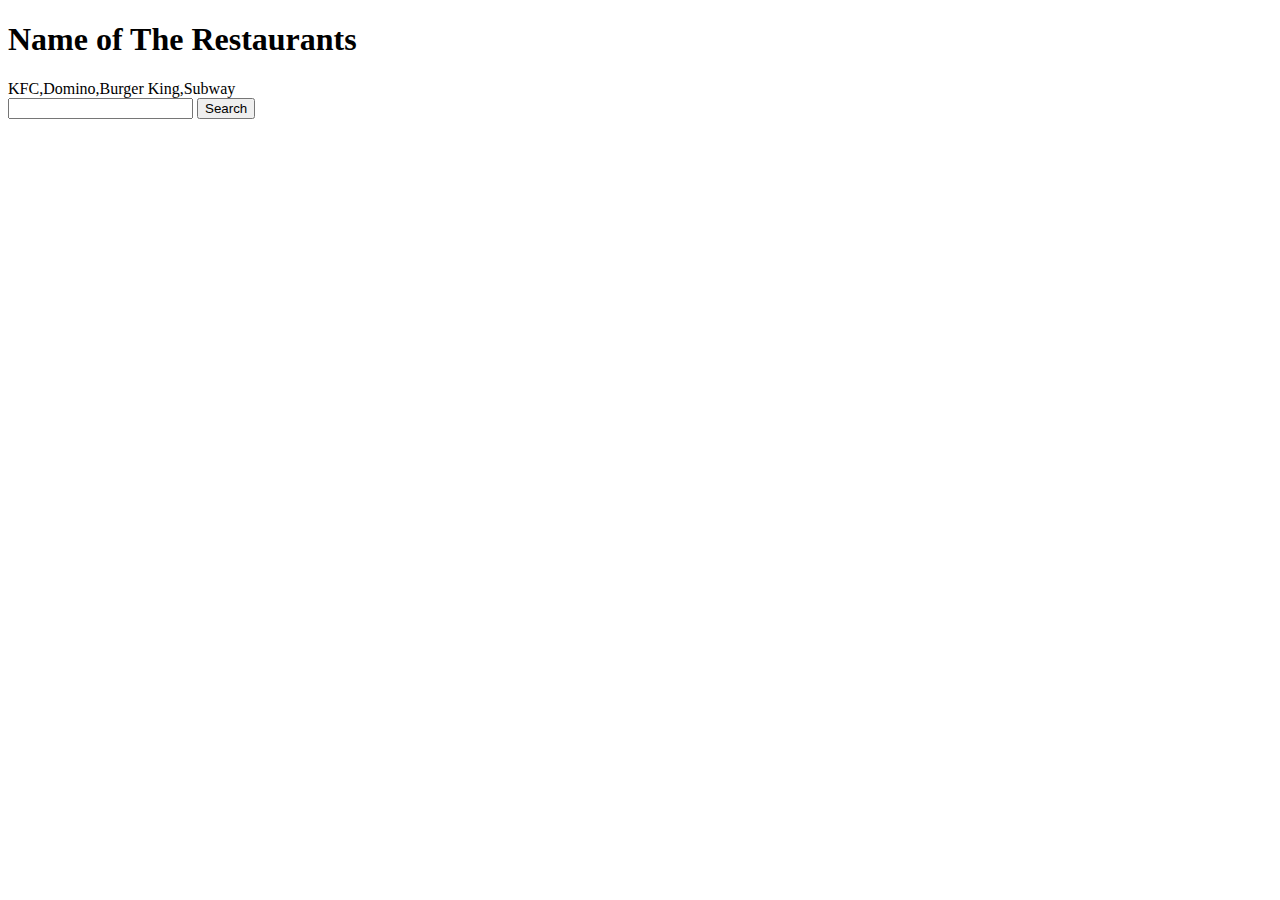
<file: Interaction With JS/index.html>
<!DOCTYPE html>
<html lang="en">
<head>
    <meta charset="UTF-8">
    <meta http-equiv="X-UA-Compatible" content="IE=edge">
    <meta name="viewport" content="width=device-width, initial-scale=1.0">
    <title>Document</title>
</head>
<body>
    <div class="restaurantNames">
        <h1>Name of The Restaurants</h1>
        <span id="restName"></span>
    </div>

    <div class="search">
        
        <input type="text" id="searchit">
        <button onclick="searchFunction()">Search</button>

    </div>
    
    <span id="details"></span>
    
    <script src="index.js"></script>
</body>
</html>
</file>
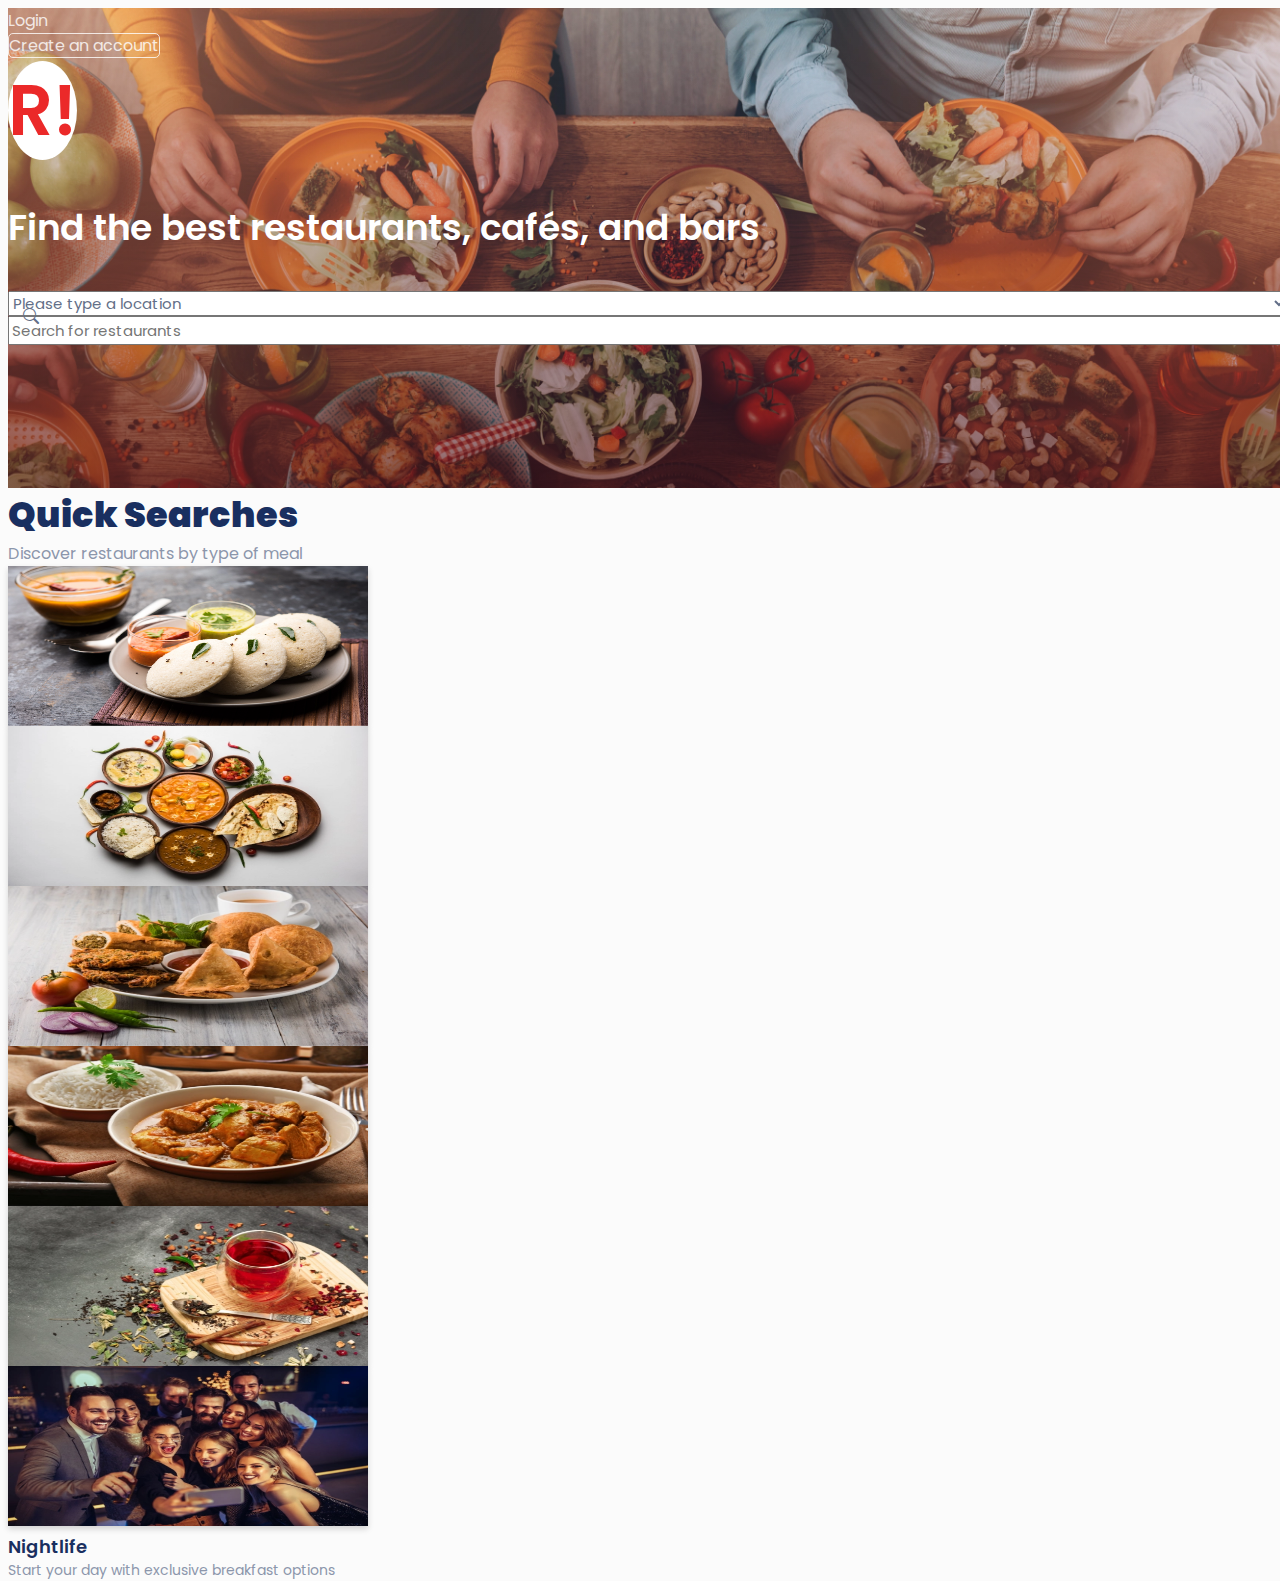
<file: Responsive Restaurant Website frontend/index.html>
<!DOCTYPE html>
<html lang="en">

<head>
    <meta charset="UTF-8">
    <meta http-equiv="X-UA-Compatible" content="IE=edge">
    <meta name="viewport" content="width=device-width, initial-scale=1.0">
    <title>Responsive Restaurant Home Page</title>

    <link href="https://cdn.jsdelivr.net/npm/bootstrap@5.1.3/dist/css/bootstrap.min.css" rel="stylesheet"
        integrity="sha384-1BmE4kWBq78iYhFldvKuhfTAU6auU8tT94WrHftjDbrCEXSU1oBoqyl2QvZ6jIW3" crossorigin="anonymous">
    <!-- bootstrap css -->
    <link href='https://fonts.googleapis.com/css?family=Poppins' rel='stylesheet'>
    <!-- custom style sheet -->
    <link rel="stylesheet" href="index.css">
    <!-- bootstrap icon -->
    <link rel="stylesheet" href="https://cdn.jsdelivr.net/npm/bootstrap-icons@1.8.1/font/bootstrap-icons.css">
</head>

<body>
    <!-- Header -->
    <div class="container-fluid header">
        <div class="row pt-4 login-row">
            <div class="col-md-6 col-lg-7 col-xl-8"></div>
            <div class="col-md-2 col-lg-2 col-xl-2 text-end">
                <a href="#" class="login">Login</a>
            </div>
            <div class="col-md-4 col-lg-3 col-xl-2 text-start">
                <a href="#" class="createaccount p-2">Create an account</a>
            </div>
        </div>


        <div class="row pt-4 text-center mx-auto">
            <div class="col-12 ">
                <p class="px-4 py-3 px-md-4 py-md-2 logo">R!</p>
            </div>
        </div>

        <div class="row text-center pt-4 mx-auto">
            <div class="col-12">
                <p class="restaurant-title">Find the best restaurants, cafés, and bars</p>
            </div>
        </div>

        <div class="row mx-auto text-center pt-4 ">
            <div class="col-12 col-sm-12 col-md-1 col-lg-2 col-xl-2"></div>
            <div class="col-12 col-sm-12 col-md-4 col-lg-3 col-xl-3 mb-4">
                <div class="locationSelector">
                    <select class="locationDropdown px-2 py-3">
                        <option value="0" selected disabled>Please type a location</option>
                        <option value="1">Sarjapura,Bangalore</option>
                        <option value="1">HSR Layout,Bangalore</option>
                        <option value="1">Kormangala,Bangalore</option>
                        <option value="1">Bannerghata Road,Bangalore</option>
                    </select>
                </div>
            </div>
            <div class="col-12 col-sm-12 col-md-6 col-lg-5 col-xl-5">
                <div class="search-res">
                    <input class="resinput ps-5 py-3" type="text" placeholder="Search for restaurants" />
                    <div class="search-icon">
                        <i class="bi bi-search"></i>
                    </div>
                </div>
            </div>
            <div class="col-12 col-sm-12 col-md-1 col-lg-2 col-xl-2"></div>
        </div>
    </div><!-- Header Ending -->

    <!--Menu items -->
    <div class="container mb-5">
        <div class="quick-searches mt-5 ms-4">Quick Searches</div>
        <div class="qs-subtitle mt-3 ms-4">Discover restaurants by type of meal</div>

        <div class="row mt-3">

            <div class="card col-12 col-sm-12 col-md-6 col-lg-6 col-xl-4 col-xxl-4 my-3 mx-auto text-center">
                <div class="row">
                    <div class=" col-6 px-0 mx-0">
                        <img src="images/breakfast.png" class="card-img" />
                    </div>
                    <div class="col-6 px-3 py-3">
                        <div class="card-title">Breakfast</div>
                        <div class="card-description">Start your day with
                            exclusive breakfast
                            options</div>
                    </div>
                </div>
            </div>

            <div class="card col-12 col-sm-12 col-md-6 col-lg-6 col-xl-4 col-xxl-4 my-3 mx-auto text-center">
                <div class="row">
                    <div class=" col-6 px-0 mx-0">
                        <img src="images/lunch.png" class="card-img" />
                    </div>
                    <div class="col-6 px-3 py-3">
                        <div class="card-title">Lunch</div>
                        <div class="card-description">Start your day with
                            exclusive breakfast
                            options</div>
                    </div>
                </div>
            </div>

            <div class="card col-12 col-sm-12 col-md-6 col-lg-6 col-xl-4 col-xxl-4 my-3 mx-auto text-center">
                <div class="row">
                    <div class=" col-6 px-0 mx-0">
                        <img src="images/snacks.png" class="card-img" />
                    </div>
                    <div class="col-6 px-3 py-3">
                        <div class="card-title">Snacks</div>
                        <div class="card-description">Start your day with
                            exclusive breakfast
                            options</div>
                    </div>
                </div>
            </div>

            <div class="card col-12 col-sm-12 col-md-6 col-lg-6 col-xl-4 col-xxl-4 my-3 mx-auto text-center">
                <div class="row">
                    <div class=" col-6 px-0 mx-0">
                        <img src="images/dinner.png" class="card-img" />
                    </div>
                    <div class="col-6 px-3 py-3">
                        <div class="card-title">Dinner</div>
                        <div class="card-description">Start your day with
                            exclusive breakfast
                            options</div>
                    </div>
                </div>
            </div>

            <div class="card col-12 col-sm-12 col-md-6 col-lg-6 col-xl-4 col-xxl-4 my-3 mx-auto text-center">
                <div class="row">
                    <div class=" col-6 px-0 mx-0">
                        <img src="images/drinks.png" class="card-img" />
                    </div>
                    <div class="col-6 px-3 py-3">
                        <div class="card-title">Drinks</div>
                        <div class="card-description">Start your day with
                            exclusive breakfast
                            options</div>
                    </div>
                </div>
            </div>

            <div class="card col-12 col-sm-12 col-md-6 col-lg-6 col-xl-4 col-xxl-4 my-3 mx-auto text-center">
                <div class="row">
                    <div class=" col-6 px-0 mx-0">
                        <img src="images/nightlife.png" class="card-img" />
                    </div>
                    <div class="col-6 px-3 py-3">
                        <div class="card-title">Nightlife</div>
                        <div class="card-description">Start your day with
                            exclusive breakfast
                            options</div>
                    </div>
                </div>
            </div>

        </div>
    </div>

    <script src="https://cdn.jsdelivr.net/npm/bootstrap@5.1.3/dist/js/bootstrap.bundle.min.js"
        integrity="sha384-ka7Sk0Gln4gmtz2MlQnikT1wXgYsOg+OMhuP+IlRH9sENBO0LRn5q+8nbTov4+1p"
        crossorigin="anonymous"></script>
</body>

</html>
</file>
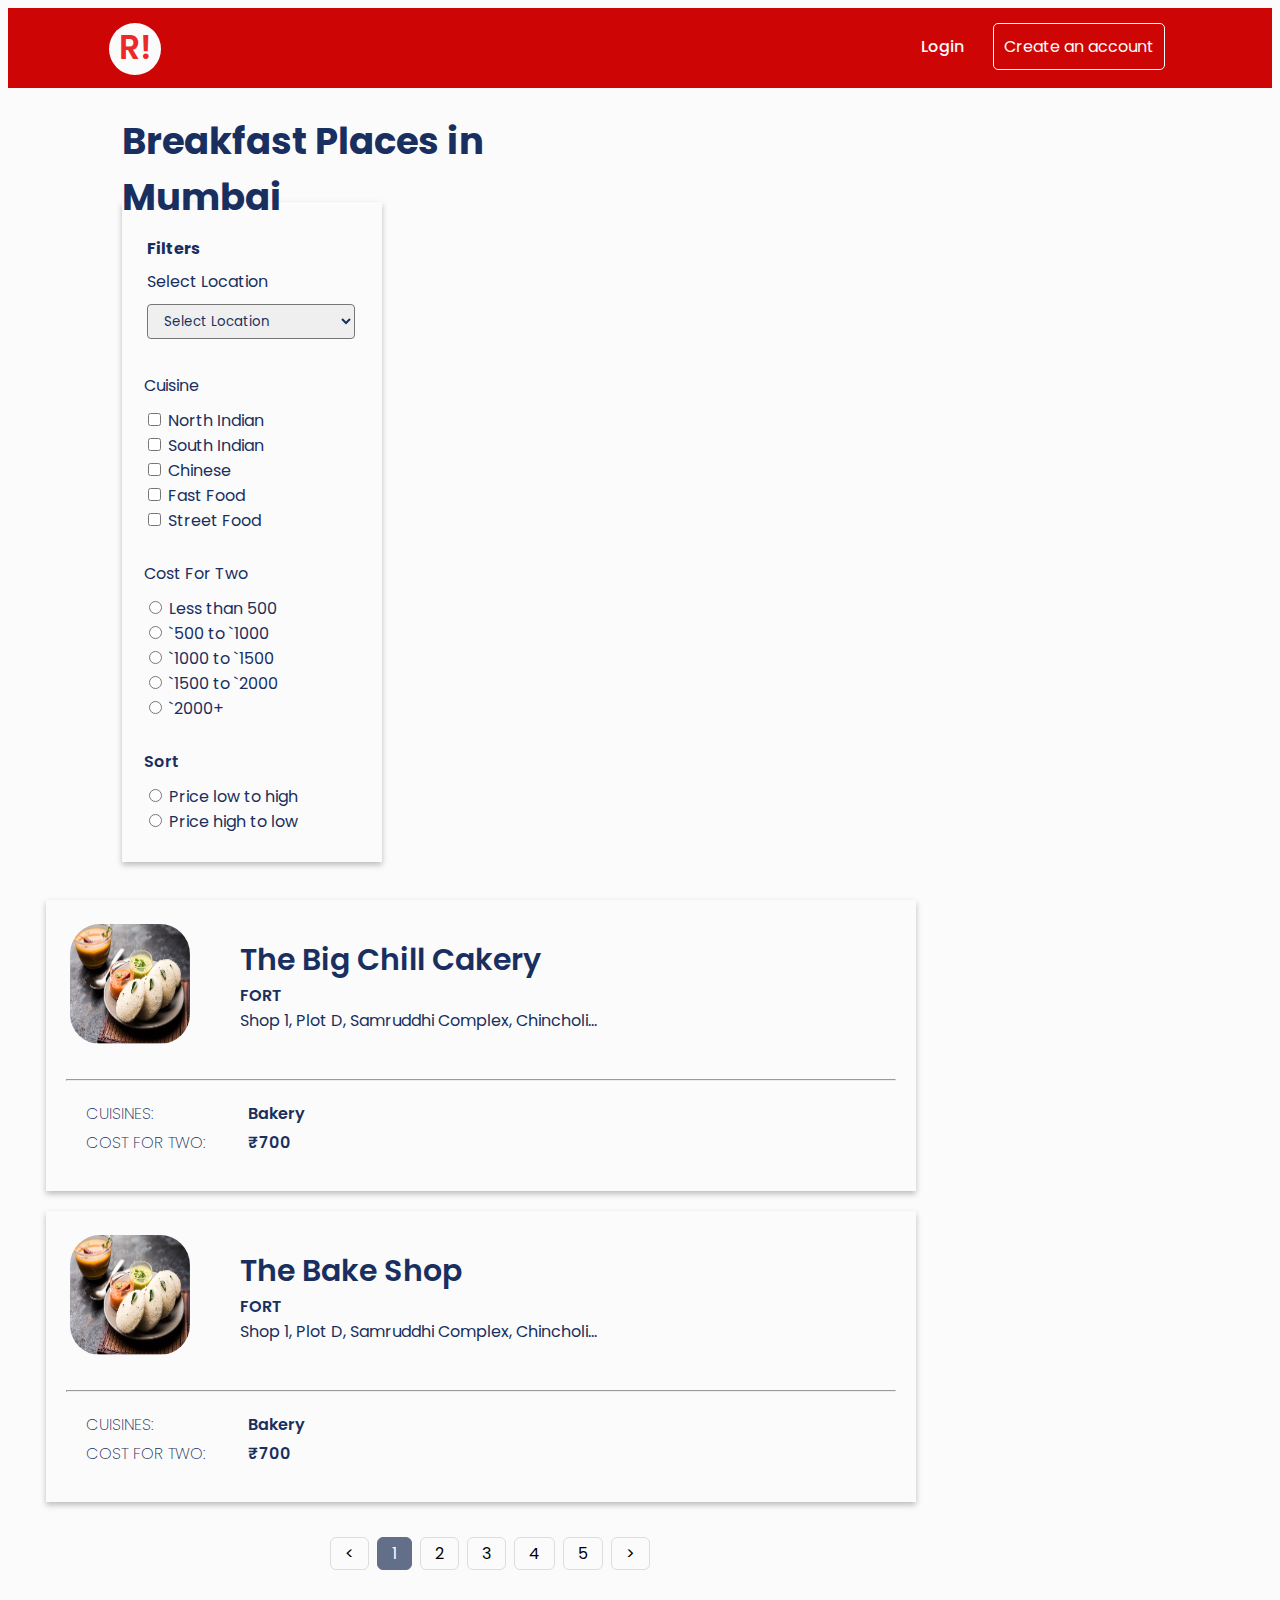
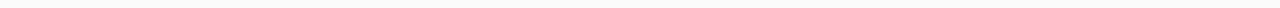
<file: Restaurant Static Home Page/index.html>
<!DOCTYPE html>
<html lang="en">

<head>
    <meta charset="UTF-8">
    <meta http-equiv="X-UA-Compatible" content="IE=edge">
    <meta name="viewport" content="width=device-width, initial-scale=1.0">
    <link rel="stylesheet" href="index.css">
    <link href='https://fonts.googleapis.com/css?family=Poppins' rel='stylesheet'>
    <title>Document</title>

</head>

<body>
    <!-- header div -->
    <div class="header">
        <div class="logo">R!</div>

        <div class="login-create">
            <div class="login">
                <a href="#">Login</a>
            </div>
            <div class="create-account">
                <a href="#">Create an account</a>
            </div>
        </div>
    </div>
    <!-- Header div ending -->

    <!-- Main div Starting -->
    <div class="main-div">

        <div class="heading">Breakfast Places in Mumbai</div>

        <!-- Sidebar div Starting -->
        <div class="sidebar">

            <div class="filter">
                <table class="side-bar-table">
                    <tr>
                        <th>Filters</th>
                    </tr>
                    <tr>
                        <td>Select Location</td>
                    </tr>
                    <tr>
                        <td>
                            <select>
                                <option selected > Select Location</option>
                                <option> Juhu Beach </option>
                                <option>Colaba Causeway</option>
                                <option>Gateway of India</option>

                            </select>
                        </td>
                    </tr>
                </table>
            </div>

            <div class="cuisine">
                Cuisine
                <form action="">
                    <input type="checkbox" id="north">
                    <label for="north"> North Indian</label><br>

                    <input type="checkbox" id="south">
                    <label for="south"> South Indian</label><br>

                    <input type="checkbox" id="chinese">
                    <label for="chinese"> Chinese</label><br>

                    <input type="checkbox" id="fast-food">
                    <label for="fast-food"> Fast Food</label><br>

                    <input type="checkbox" id="street-food">
                    <label for="street-food">Street Food</label><br>
                </form>
            </div>

            <div class="cost">
                Cost For Two
                <form action="">

                    <input type="radio" id="less-five-hun" name="pricing">
                    <label for="less-five-hun">Less than 500</label><br>

                    <input type="radio" id="five-hun" name="pricing">
                    <label for="five-hun">`500 to `1000</label><br>

                    <input type="radio" id="thousand" name="pricing">
                    <label for="thousand">`1000 to `1500</label><br>

                    <input type="radio" id="fifteen" name="pricing">
                    <label for="fiteen">`1500 to `2000</label><br>

                    <input type="radio" id="two" name="pricing">
                    <label for="two">`2000+</label><br>

                </form>
            </div>

            <div class="sort">
                <span style="font-weight: 600; font-size:medium">Sort</span>
                <form action="">

                    <input type="radio" id="low-high" name="sorting">
                    <label for="low-high">Price low to high</label><br>

                    <input type="radio" id="high-low" name="sorting">
                    <label for="high-low">Price high to low</label><br>
                </form>
            </div>

        </div>
        <!-- Sidebar div ending -->


        <!-- items div starting -->
        <div style="display: inline-block; vertical-align: top; margin:3%">
            
            <!-- first item div-->
            <div class="item">
                <div style="display: inline-block;">
                    <img class="image" src="food.png" />
                </div>
                <div style="display: inline-block; vertical-align: top; margin-top:2%; margin-left: 6%;">
                    <div class="t1">The Big Chill Cakery</div>
                    <div class="t2">FORT</div>
                    <div class="t3">Shop 1, Plot D, Samruddhi Complex, Chincholi…</div>
                </div>
                <hr style="margin-top:3%;">
                <div>
                    <table class="item-table">
                        <tr>
                            <th>CUISINES:</th>
                            <td>Bakery</td>
                        </tr>
                        <tr>
                            <th>COST FOR TWO:</th>
                            <td>&#8377;700</td>
                        </tr>
                    </table>
                </div>
            </div>

            <!-- Second item div starting -->
            <div class="item">
                <div style="display: inline-block;">
                    <img class="image" src="food.png" />
                </div>
                <div style="display: inline-block; vertical-align: top; margin-top:2%; margin-left: 6%;">
                    <div class="t1">The Bake Shop</div>
                    <div class="t2">FORT</div>
                    <div class="t3">Shop 1, Plot D, Samruddhi Complex, Chincholi…</div>
                </div>
                <hr style="margin-top:3%;">
                <div>
                    <table class="item-table">
                        <tr>
                            <th>CUISINES:</th>
                            <td>Bakery</td>
                        </tr>
                        <tr>
                            <th>COST FOR TWO:</th>
                            <td>&#8377;700</td>
                        </tr>
                    </table>
                </div>
            </div>

            <!-- Pagination div -->
            <div class="pagination">
                        <a href="#"><</a>
                        <a href="#" class="active">1</a>
                        <a href="#">2</a>
                        <a href="#">3</a>
                        <a href="#">4</a>
                        <a href="#">5</a>
                        <a href="#">></a>
            </div>
            <!-- Pagination div ending -->

        </div>
        <!-- item container div ending -->

    </div> 
    <!-- Main div ending -->

</body>

</html>
</file>
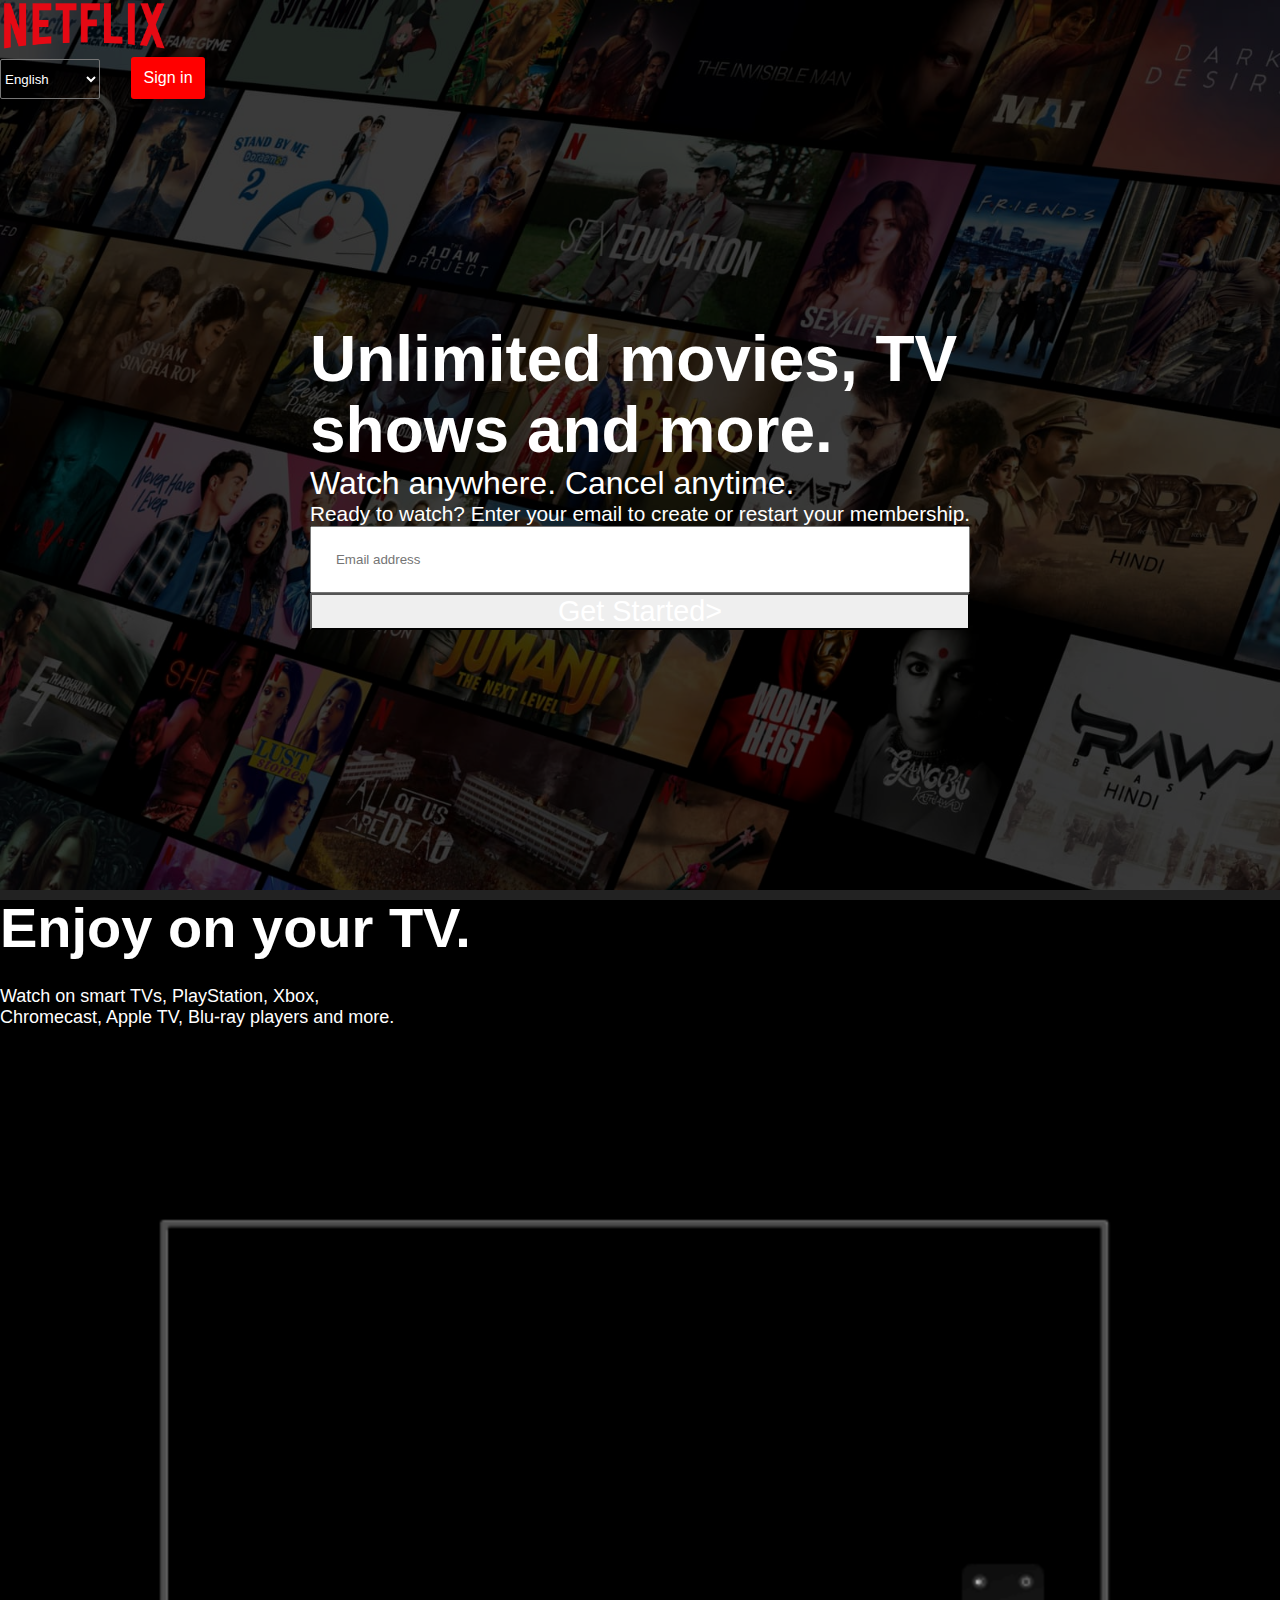
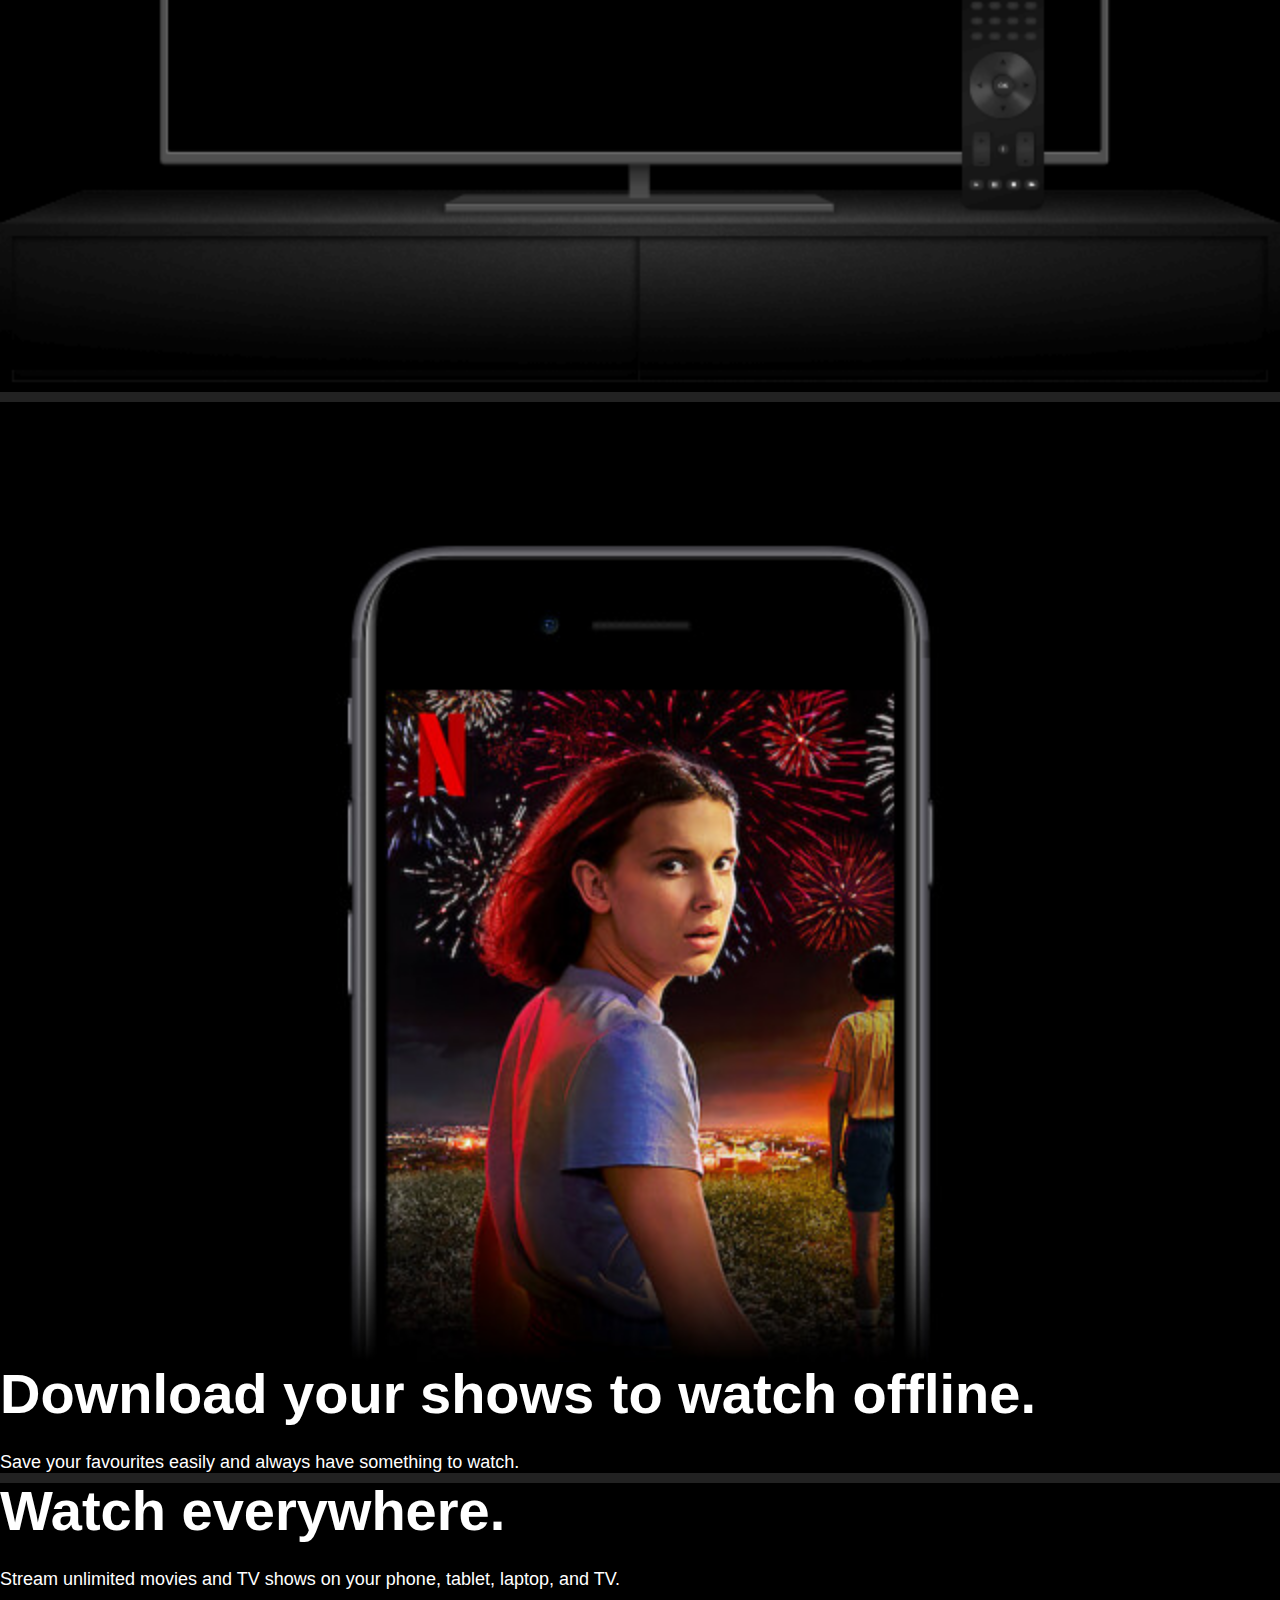
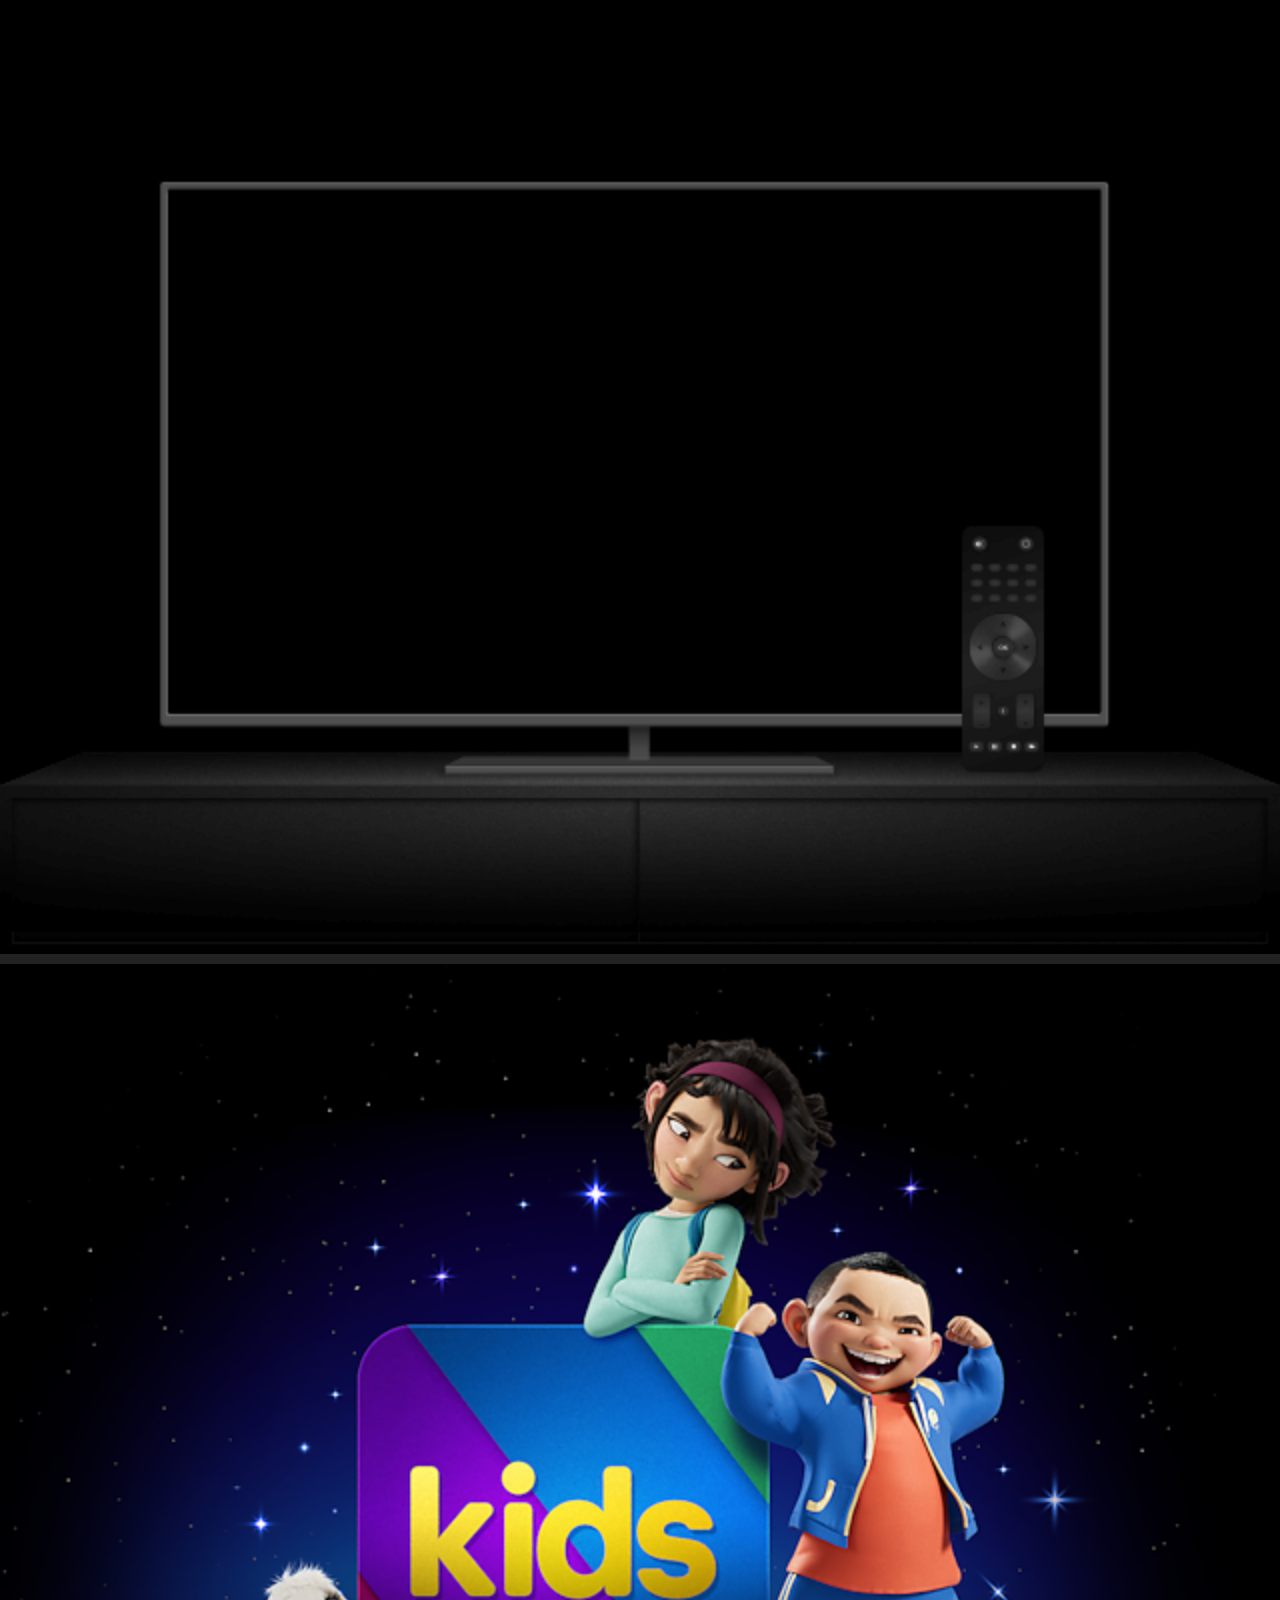
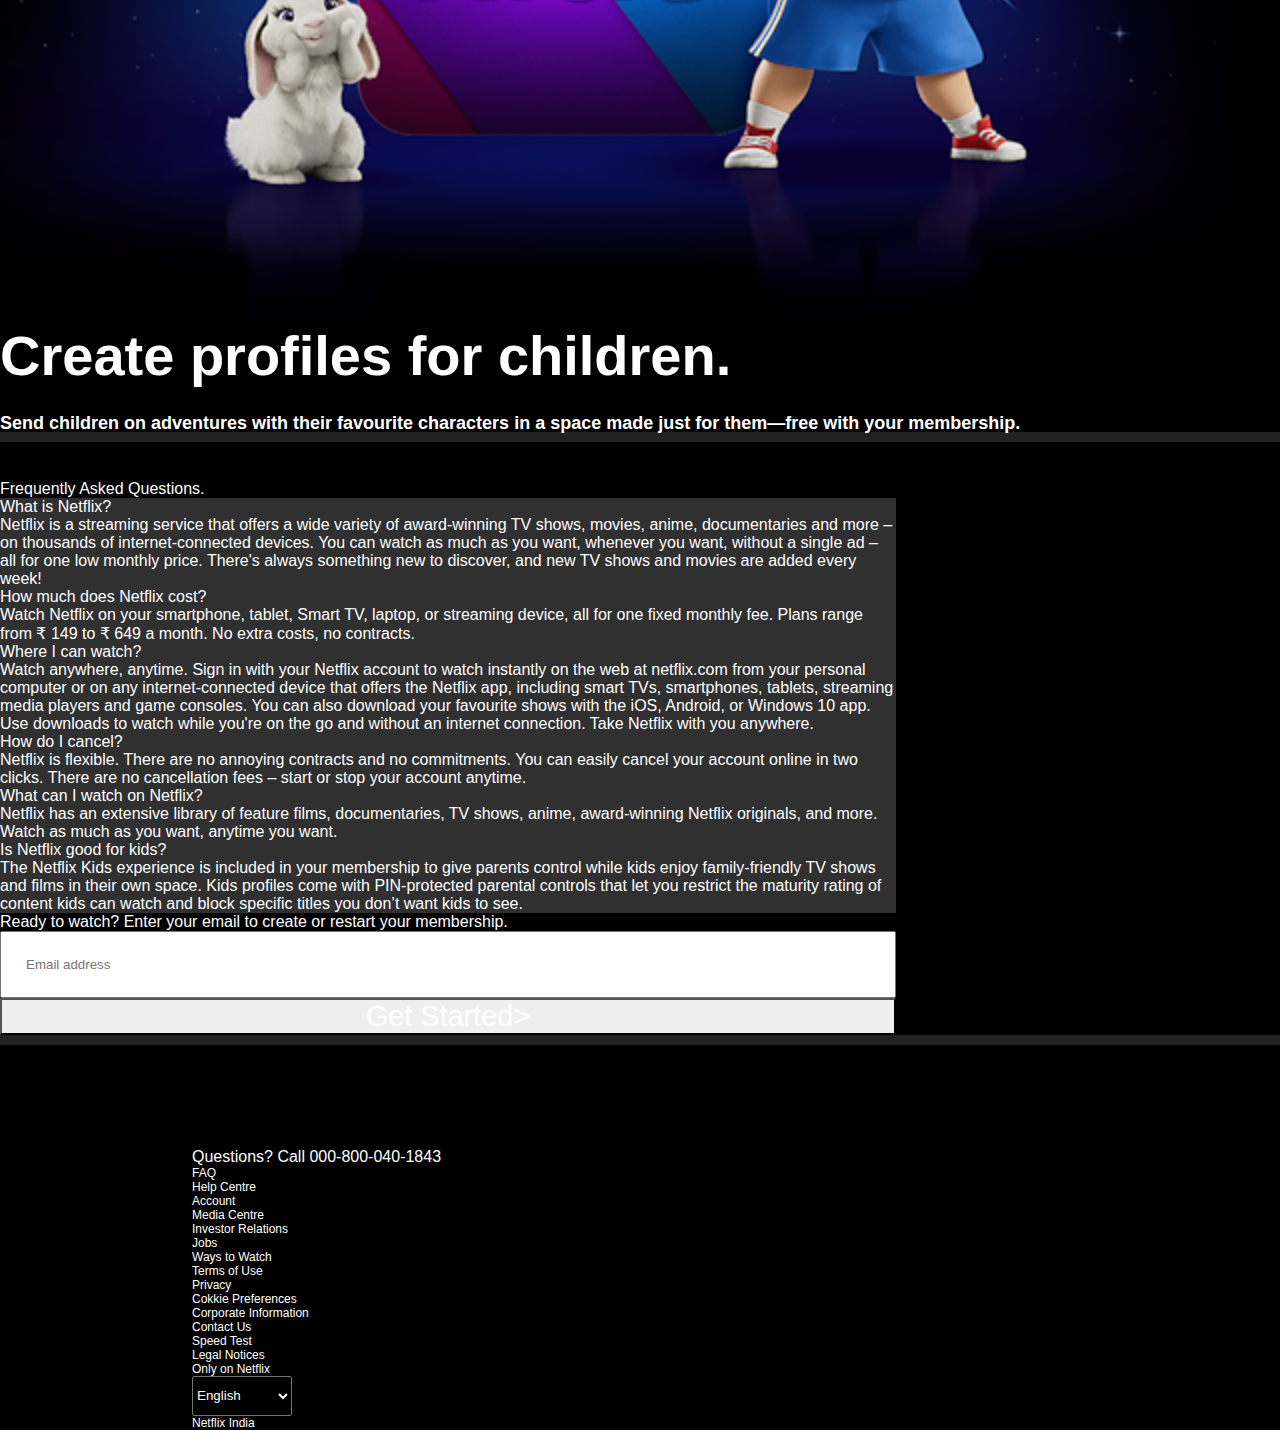
<file: Netflix/home.html>
<!DOCTYPE html>
<html lang="en">

<head>
  <meta charset="UTF-8">
  <meta http-equiv="X-UA-Compatible" content="IE=edge">
  <meta name="viewport" content="width=device-width, initial-scale=1.0">
  <title>Netflix India - Watch TV Shows Online, Watch Movies Online</title>
  <!-- Bootstrap CSS -->
  <link href="https://cdn.jsdelivr.net/npm/bootstrap@5.2.0-beta1/dist/css/bootstrap.min.css" rel="stylesheet"
    integrity="sha384-0evHe/X+R7YkIZDRvuzKMRqM+OrBnVFBL6DOitfPri4tjfHxaWutUpFmBp4vmVor" crossorigin="anonymous">
  <!-- Bootstrap icon -->
  <link rel="stylesheet" href="https://cdn.jsdelivr.net/npm/bootstrap-icons@1.8.3/font/bootstrap-icons.css">
  <link rel="stylesheet" href="home.css">
</head>

<body>

  <div class="nav-header">
    <div class="container-fluid nav-bar">
      <div class="row pt-4  px-5">
        <div class="col-4 col-sm-6 col-md-7 col-lg-9 col-xl-9">
          <img src="images/netflixlogo.png" alt="" id="logo">
        </div>

        <div class=" col-8 col-sm-6 col-md-5 col-lg-3 col-xl-3 pt-1 text-end">
          <select name="" id="selectInput">
            <option value="">English</option>
            <option value="">Hindi</option>
          </select>

          <a href="#" id="signin">Sign in</a>
        </div>
      </div>
    </div>

    <div class="container header-section">

      <div class="row">

        <div class="col-12 text-center main-title">
          Unlimited movies, TV <br> shows and more.
        </div>
        <div class="col-12 text-center mt-3 sub-title-1">
          Watch anywhere. Cancel anytime.
        </div>
        <div class="col-12 text-center mt-3 sub-title-2">
          Ready to watch? Enter your email to create or
          restart your membership.
        </div>

        <div class="row mt-3 bg">
          <div class="col-sm-12 col-md-12 col-lg-2 col-xl-2 "></div>

          <div class=" col-sm-12 col-md-12 col-lg-5 col-xl-5 text-center">
            <input type="email" id="emailInput" placeholder="Email address">
          </div>

          <div class=" col-sm-12 col-md-12 col-lg-3 col-xl-3 text-center">
            <button class="btn btn-danger getButton">Get Started></button>
          </div>

          <div class=" col-sm-12 col-md-12 col-lg-2 col-xl-2 "></div>
        </div>
      </div>
    </div>
  </div>

  <div class="container-fluid tv-section">

    <div class="container">
      <div class="row">

        <div class="col-sm-12 col-md-12 col-lg-6 d-flex justify-content-center align-items-center mt-3">
          <div class="row">
            <div class="col-12 tv-title text-center">Enjoy on your TV.</div>
            <div class="col-12 tv-description text-center">Watch on smart TVs, PlayStation, Xbox, <br>
              Chromecast, Apple TV, Blu-ray players and more.</div>
          </div>

        </div>

        <div class="col-sm-12 col-md-12 col-lg-6">
          <img src="images/tv.png" alt="" style="height:auto ; width: 100%">

        </div>
      </div>
    </div>

  </div>


  <div class="container-fluid tv-section">

    <div class="container">
      <div class="row download-section">

        <div class="col-sm-12 col-lg-6">
          <img src="images/dwnld.jpg" alt="" style="height:auto ; width: 100%">
        </div>

        <div class="col-sm-12 col-lg-6 d-flex justify-content-center align-items-center">
          <div class="row">
            <div class="col-12 tv-title text-center"> Download your shows to watch offline.</div>
            <div class="col-12 tv-description text-center "> Save your favourites easily and always have something to
              watch.</div>
          </div>

        </div>


      </div>
    </div>

  </div>

  <div class="container-fluid tv-section">

    <div class="container">

      <div class="row watch-section">

        <div class="col-sm-12 col-lg-6 d-flex justify-content-center align-items-center">
          <div class="row">
            <div class="col-12 tv-title text-center">Watch everywhere.</div>
            <div class="col-12 tv-description text-center">Stream unlimited movies and TV shows on your phone, tablet,
              laptop, and TV.</div>
          </div>

        </div>

        <div class="col-sm-12 col-lg-6">
          <img src="images/tv.png" alt="" style="height:auto ; width: 100%">
        </div>

      </div>
    </div>

  </div>

  <div class="container-fluid tv-section">

    <div class="container">
      <div class="row kids-section">

        <div class="col-sm-12 col-lg-6">
          <div>
            <img src="images/kids.png" alt="" style="height:auto ; width: 100%">
          </div>
        </div>

        <div class="col-sm-12 col-lg-6 d-flex justify-content-center align-items-center">
          <div class="row">
            <div class="col-12 tv-title text-center"> Create profiles for children.<div>
                <div class="col-12 tv-description text-center"> Send children on adventures with their favourite
                  characters in a space made just for them—free with your
                  membership.</div>
              </div>

            </div>


          </div>
        </div>


      </div>
    </div>
  </div>

  <div class="container-fluid d-flex justify-content-center">
    <div class="frequentDiv">
      <div class="row">
        <div class="col-12 display-4 mt-3 p-2 text-center">
          Frequently Asked Questions.
        </div>
      </div>

      <div class="row frequently-ask-questions-ans mt-3">

        <div class="col-12 faq m-2 p-4 ">
          <p class="m-2">
            <a style="text-decoration:none; color:white" data-bs-toggle="collapse" href="#whatisNetflix" role="button"
              aria-expanded="false">
              What is Netflix?
            </a>
          </p>
          <div class="collapse" id="whatisNetflix">
            <div class="card card-body">
              Netflix is a streaming service that offers a wide variety of award-winning TV shows, movies, anime,
              documentaries and more – on thousands of internet-connected devices.
              You can watch as much as you want, whenever you want, without a single ad – all for one low monthly price.
              There's always something new to discover, and new TV shows and movies are added every week!
            </div>
          </div>
        </div>

        <div class="col-12 faq m-2 p-4 ">
          <p class="m-2">
            <a style="text-decoration:none; color:white" data-bs-toggle="collapse" href="#netflix-cost" role="button"
              aria-expanded="false" aria-controls="netflix-cost">
              How much does Netflix cost?
            </a>
          </p>
          <div class="collapse" id="netflix-cost">
            <div class="card card-body">
              Watch Netflix on your smartphone, tablet, Smart TV, laptop, or streaming device, all for one fixed monthly
              fee. Plans range from ₹ 149 to ₹ 649 a month. No extra costs, no contracts.
            </div>
          </div>
        </div>

        <div class="col-12 faq m-2 p-4 ">
          <p class="m-2">
            <a style="text-decoration:none; color:white" data-bs-toggle="collapse" href="#watch" role="button"
              aria-expanded="false" aria-controls="collapseExample">
              Where I can watch?
            </a>
          </p>
          <div class="collapse" id="watch">
            <div class="card card-body">
              Watch anywhere, anytime. Sign in with your Netflix account to watch instantly on the web at netflix.com
              from your personal computer or on any internet-connected device that offers the Netflix app, including
              smart TVs, smartphones, tablets, streaming media players and game consoles.
              You can also download your favourite shows with the iOS, Android, or Windows 10 app. Use downloads to
              watch while you're on the go and without an internet connection. Take Netflix with you anywhere.

            </div>
          </div>
        </div>

        <div class="col-12 faq m-2 p-4 ">
          <p class="m-2">
            <a style="text-decoration:none; color:white" data-bs-toggle="collapse" href="#watch" role="button"
              aria-expanded="false" aria-controls="collapseExample">
              How do I cancel?
            </a>
          </p>
          <div class="collapse" id="watch">
            <div class="card card-body">
              Netflix is flexible. There are no annoying contracts and no commitments. You can easily cancel your
              account online in two clicks. There are no cancellation fees – start or stop your account anytime.

            </div>
          </div>
        </div>

        <div class="col-12 faq m-2 p-4 ">
          <p class="m-2">
            <a style="text-decoration:none; color:white" data-bs-toggle="collapse" href="#watch" role="button"
              aria-expanded="false" aria-controls="collapseExample">
              What can I watch on Netflix?
            </a>
          </p>
          <div class="collapse" id="watch">
            <div class="card card-body">
              Netflix has an extensive library of feature films, documentaries, TV shows, anime, award-winning Netflix
              originals, and more. Watch as much as you want, anytime you want.

            </div>
          </div>
        </div>



        <div class="col-12 faq m-2 p-4 ">
          <p class="m-2">
            <a style="text-decoration:none; color:white" data-bs-toggle="collapse" href="#watch" role="button"
              aria-expanded="false" aria-controls="collapseExample">
              Is Netflix good for kids?
            </a>
          </p>
          <div class="collapse" id="watch">
            <div class="card card-body">
              The Netflix Kids experience is included in your membership to give parents control while kids enjoy
              family-friendly TV shows and films in their own space.

              Kids profiles come with PIN-protected parental controls that let you restrict the maturity rating of
              content kids can watch and block specific titles you don’t want kids to see.

            </div>
          </div>
        </div>




      </div>

      <div class="row">
        <div class="col-12 mt-5 text-center">
          Ready to watch? Enter your email to create or restart your membership.
        </div>
      </div>

      <div class="row mt-3">

        <div class=" col-sm-12 col-md-12 col-lg-8 col-xl-8 text-center">
          <input type="email" id="emailInput" placeholder="Email address">
        </div>

        <div class=" col-sm-12 col-md-12 col-lg-4 col-xl-4 text-center">
          <button class="btn btn-danger getButton">Get Started></button>
        </div>

      </div>

    </div>


  </div>
  </div>

  </div>

  <div class="footer container-fluid mt-4" style="border-top:10px solid rgb(34, 34,34)">

    <div class="container footerComponent">

      <div class="row">
        <div class="col-12">
          Questions? Call 000-800-040-1843
        </div>
      </div>

      <div class="row mt-4 footer-sub-title">
        <div class="col-sm-6 col-md-3 col-lg-3">FAQ</div>
        <div class="col-sm-6 col-md-3 col-lg-3">Help Centre</div>
        <div class="col-sm-6 col-md-3 col-lg-3">Account</div>
        <div class="col-sm-6 col-md-3 col-lg-3">Media Centre</div>
      </div>

      <div class="row mt-3 footer-sub-title">
        <div class="col-sm-6 col-md-3 col-lg-3">Investor Relations</div>
        <div class="col-sm-6 col-md-3 col-lg-3">Jobs</div>
        <div class="col-sm-6 col-md-3 col-lg-3">Ways to Watch</div>
        <div class="col-sm-6 col-md-3 col-lg-3">Terms of Use</div>
      </div>

      <div class="row mt-3 footer-sub-title">
        <div class="col-sm-6 col-md-3 col-lg-3">Privacy</div>
        <div class="col-sm-6 col-md-3 col-lg-3">Cokkie Preferences</div>
        <div class="col-sm-6 col-md-3 col-lg-3">Corporate Information</div>
        <div class="col-sm-6 col-md-3 col-lg-3">Contact Us</div>
      </div>

      <div class="row mt-3 footer-sub-title">
        <div class="col-sm-6 col-md-3 col-lg-3">Speed Test</div>
        <div class="col-sm-6 col-md-3 col-lg-3">Legal Notices</div>
        <div class="col-sm-6 col-md-3 col-lg-3">Only on Netflix</div>
        <div class="col-sm-6 col-md-3 col-lg-3"></div>
      </div>

      <div class="row mt-5">
        <div class="col-12">
          <select name="" id="selectInput">
            <option value="">English</option>
            <option value="">Hindi</option>
          </select>
        </div>

      </div>

      <div class="row mt-4 footer-sub-title">
        <div class="col-12">
          Netflix India
        </div>
      </div>
    </div>

  </div>




  <!-- JavaScript Bootstrap -->
  <script src="https://cdn.jsdelivr.net/npm/bootstrap@5.2.0-beta1/dist/js/bootstrap.bundle.min.js"
    integrity="sha384-pprn3073KE6tl6bjs2QrFaJGz5/SUsLqktiwsUTF55Jfv3qYSDhgCecCxMW52nD2"
    crossorigin="anonymous"></script>
</body>

</html>
</file>
<file: Responsive Restaurant Website frontend/index.css>
*{
    box-sizing: border-box;
    width: 100%;
    font-family: Poppins;
}

body{
    background-color: #fbfbfb;
}

.header{
    background-image: linear-gradient(to bottom, rgba(157, 14, 14, 0), #4f0707), url("images/wallpaper.png");
    background-attachment: fixed;
    background-size: cover;
    height: 480px;
}

.login, .createaccount{
    text-decoration: none;
    color: white;
    opacity: 0.8;
}

.login:hover, .createaccount:hover{
    color: white;
}
.createaccount{
    border: 1px solid white;
    border-radius: 5px;
}

.logo{
    display: inline;
    background-color: white;
    border-radius: 50%;
    font-size: 50px;
    font-weight: 600;
    color: #eb2929;
}

.restaurant-title{
    font-size: 28px;
    font-weight: 600;
    color: #ffffff;
}

.locationDropdown, .resinput{
    font-size: 15px;
    color: #636f88;
}

.search-icon{
    width: 30px;
    position: relative;
    bottom: 41px;
    left: 15px;
    color: #636f88;
}

.quick-searches{
    text-align: left;
    color: #192F60;
    font-size: 35px;
    font-weight:900;
}
.qs-subtitle{
    color: #8c96ab;
}


.card{
    width: 360px;
    height: 160px;
    box-shadow: 0 3px 6px 0 rgba(0, 0, 0, 0.16);
    background-color: #ffffff;
    border: none;
    border-radius: 0;
}

.card-img{
    height: 160px;
    border:none;
    border-radius: 0;
}


.card-title{
    text-align: left;
    color: #192f60;
    font-size: 18px;
    font-weight: 600;
}
.card-description{
    text-align: left;
    color: #8c96ab;
    font-size: 14px;
    font-weight: normal;
    
}


@media only screen and (max-width:768px) {
    .login-row{
        display:none;
    }
 
}

@media only screen and (min-width: 768px) {
    .logo{
        font-size: 70px;
    }
    .restaurant-title{
        font-size: 36px;
    }
}
</file>
<file: Restaurant Static Home Page/index.css>
*{
    font-family: Poppins;
    box-sizing: border-box;
    color: #192f60;
    opacity: 2;
}

a{
    text-decoration: none;
    color: #fbfbfb;
}

body{
    background-color: #fbfbfb;
}

.header{
    height: 80px;
    background-color: #ce0505;
}

.logo{
    display: inline-block;
    width: 52px;
    height: 52px;
    background-color:#fbfbfb;
    font-size: 33px;
    color: #eb2929 ;
    text-align: center;
    margin-left: 8%;
    margin-top: 15px;
    border-radius: 50%;
    font-weight: 600;
}


.login-create{
    float: right;
    margin-right: 8%;
    margin-top: 15px;
    height:52px;
    width: 250px;
    
}

.login{
    display: inline-block;
    font-size: 16px;
    font-weight: 500;
    color: #fbfbfb;
}

.create-account{
    margin-left:10%;
    display: inline-block;
    border: 1px solid #fbfbfb;
    color: #fbfbfb;
    padding: 10px;
    border-radius:5px;
}

.sidebar{
    margin-left:9%;
    margin-top: 3%;
    display:inline-flex;
    flex-direction: column;
    justify-content: space-evenly;
    height: 660px;
    width: 260px;
    box-shadow: 0 3px 6px 0 rgba(0, 0, 0, 0.25);

}

.side-bar-table{
    text-align: left;
    height: 115px;
}

.sidebar form{
    margin-top: 10px;
}

.sidebar select{
    height:35px; 
    width:208px; 
    padding-left:12px;
    border-radius:4px;
}

.filter,.cuisine,.cost,.sort{
    margin-left:22px;
}

input[type="checkbox"]{
    accent-color: #192f60;
}

input[type="radio"]{
    accent-color: #192f60;
}


.main-div{
    background-color: #fbfbfb;
}

.heading{
    margin-left:9%;
    margin-top: 2%;
    width: 514px;
    height: 51px;
    font-size: 37px;
    font-weight: bold;
    color: #192f60;

}

.item{
  height: 291px;
  width: 870px;
  box-shadow: 0 3px 6px 0 rgba(0, 0, 0, 0.25);
  background-color: #fbfbfb;
  height: 291px;
  margin-bottom: 20px;
  padding: 20px;
}
.image{
    margin: 3%;
    height: 120px;
    width: 120px;
    border-radius: 30px;
}


.item-table{
    width: 245px; 
    margin-left:2%; 
    margin-top:2%;
    text-align:left;  
}

.item-table th{
    font-weight: 200;
}

.item-table td{
    font-weight:600;
}


.t1{
    font: normal normal 600 30px/46px Poppins; 
}

.t2{
    font-weight: 600;
}

.pagination {
    display:inline-block;
    position: relative;
    left: 280px;
    top: 15px;
  }
  
  .pagination a {
    color: black;
    float: left;
    padding: 3px 14px;
    text-decoration: none;
    transition: background-color .3s;
    border: 1px solid #ddd;
    margin: 0 4px;
    border-radius: 6px;
  }
  
  .pagination a.active {
    background-color:#636F88;
    color: white;
    border: 1px solid #636F88;
  }
  
  .pagination a:hover:not(.active) {background-color: #ddd;}
</file>
<file: Netflix/home.css>
* {
    font-family: 'Netflix Sans', 'Helvetica Neue', Helvetica, Arial, sans-serif;
    color: white;
    padding: 0;
    margin: 0;
    box-sizing: border-box;

}


body {
    box-sizing: border-box;
    background: black;
    max-width: 100%;
    overflow-x: hidden;
}

.nav-header{
    height: 100vh;
    border-bottom: 10px solid rgb(34, 34,34);
}

.header-section{
  height:85%;
  display: flex;
  flex-direction: column;
  justify-content: center;
  align-items: center;
}

.nav-header::before{
    content: "";
    background-image: url('images/header.jpg');
    background-size: cover;
    background-repeat: no-repeat;
    position: absolute;
    top: 0px;
    right: 0px;
    bottom: 0px;
    left: 0px;
    opacity: 0.3;
    z-index: -1;

}


#logo {
    height: 55px;
    width: 170px;
}

#selectInput {
    background: none;
    width: 100px;
    height: 40px;
    border-radius: 2px;

}

option{
    background-color: black;
}

#signin {
    text-decoration: none;
    color: white;
    background-color: red;
    padding: 0.76rem;
    border-radius: 3px;
    margin-left: 27px;
}

.main-title {
    font-size:4rem;
    color: white;
    font-weight: bold;
    line-height: 1.1;
}

.sub-title-1 {
    font-size: 2rem;
    color: white;

}

.sub-title-2 {
    font-size: 1.3rem;
}

#emailInput {
    border-radius: none;
    width: 100%;
    height: 100%;
    padding:1.5rem;
}

.getButton {
    border-radius: 0px;
    height: 100%;
    font-size: 1.8rem;
    width:100%;

}

.card-body{
    background: none;
}

.tv-section{
    border-bottom: 10px solid rgb(34, 34,34);
}

.tv-title{
    font-size:3.5rem;
    font-weight: bold;
    line-height: 1;
}

.tv-description{
    font-size:18px;
    margin-top:30px;
}


.faq{
    background-color: rgb(48,48,48);
}

.footer{
    width:100%;
    height:80%;
    display: flex;
    justify-content: center;
}

.footerComponent{
    width: 100%;
    width: 70%;
    margin-top:8%;
}

.footer-sub-title{
    font-size: 12px;
}

.frequentDiv{
    width: 70%;
    margin-top:3%;
}


@media only screen and (max-width:600px) {

    
#logo {
    height: 30px;
    width: 90px;
    margin-top: 4px;
    position: relative;
    left:-40px;
}

#selectInput {
    background: none;
    width: 80px;
    height: 28px;
    border-radius: 2px;

}

#signin {
    text-decoration: none;
    color: white;
    background-color: red;
    padding: 0.3rem;
    border-radius: 3px;
}

.main-title {
    font-size:2rem;
    color: white;
    font-weight: bold;
    line-height: 1.1;
}

.sub-title-1 {
    font-size: 1.3rem;
    color: white;

}

.sub-title-2 {
    font-size: 1rem;
}

#emailInput {
    border-radius: none;
    width: 100%;
    height: 50%;
    padding:1.5rem;
    margin-left: 5px;
}

.getButton {
    border-radius: 0px;
    height: 100%;
    font-size: 1.2rem;
    width:40%;

}

.tv-title{
    font-size:1.7rem;
    font-weight: bold;
}

  
}

@media only screen and (max-width:992px) {
    
  .download-section, .kids-section{
      display: flex;
      flex-direction: column-reverse;
  }
}


@media only screen and (min-width:600px) and (max-width:992px) {
    
    
    #logo {
        height: 50px;
        width: 150px;
        margin-top: 4px;
        position: relative;
        left:-30px;
    }
    
    #selectInput {
        background: none;
        width: 100px;
        height: 30px;
        border-radius: 2px;
        height:40px;
    
    }
    
    #signin {
        text-decoration: none;
        color: white;
        background-color: red;
        padding: 0.7rem;
        border-radius: 3px;
    }


    .main-title {
        font-size:3rem;
        color: white;
        font-weight: bold;
        line-height: 1.1;
    }
    
    .sub-title-1 {
        font-size: 1.5rem;
        color: white;
    
    }
    
    .sub-title-2 {
        font-size: 1.2rem;
    }
    
    #emailInput {
        border-radius: none;
        width: 100%;
        height: 50%;
        padding:2rem;
    }
    
    .getButton {
        border-radius: 0px;
        height: 100%;
        font-size: 1.2rem;
        width:25%;
    
    }
}
</file>
